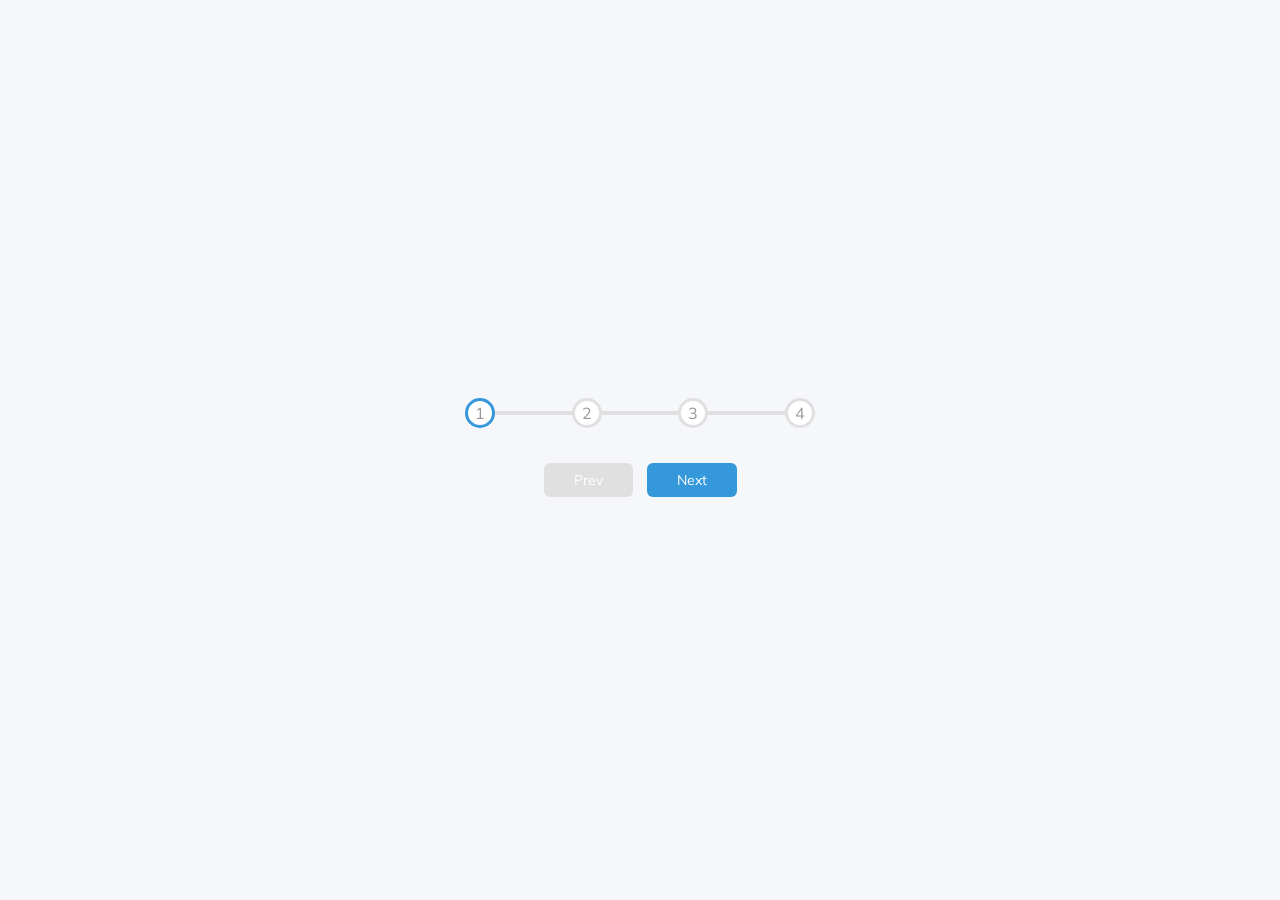
<file: progress_steps/index.html>
<!DOCTYPE html>
<html lang="en">
<head>
    <meta charset="UTF-8">
    <meta name="viewport" content="width=device-width, initial-scale=1.0">
    <!-- <link rel="stylesheet" href="https://cdnjs.cloudflare.com/ajax/libs/font-awesome/6.7.2/css/all.min.css" integrity="sha512-Evv84Mr4kqVGRNSgIGL/F/aIDqQb7xQ2vcrdIwxfjThSH8CSR7PBEakCr51Ck+w+/U6swU2Im1vVX0SVk9ABhg==" crossorigin="anonymous" referrerpolicy="no-referrer" /> -->
    <link rel="stylesheet" href="style.css">
    <title>Progress Steps</title>
</head>
<body>
    <div class="container">
        <div class="progress-container">
            <div class="progress" id="progress"></div>
            <div class="circle active">1</div>
            <div class="circle">2</div>
            <div class="circle">3</div>
            <div class="circle">4</div>
        </div>

        <button class="btn" id="prev" disabled>Prev</button>
        <button class="btn" id="next">Next</button>
    </div>

    <script src="script.js"></script>
</body>
</html>
</file>
<file: progress_steps/style.css>
@import url('https://fonts.googleapis.com/css?family=Muli&display=swap');

:root {
    --line-border-fill: #3498db;
    --line-border-empty:#e0e0e0;
}

* {
    box-sizing: border-box;
}

body {
    background-color: #f6f7fb;
    font-family: 'Muli',' sans-serif';
    display: flex;
    align-items: center;
    justify-content: center;
    height: 100dvh;
    overflow: hidden;
    margin: 0;
}

.container {
    text-align: center;
}

.progress-container {
    display: flex;
    justify-content: space-between;
    position: relative;
    margin-bottom: 30px;
    max-width: 100%;
    width: 350px;
}

.progress-container::before {
    content: '';
    background-color: var(--line-border-empty);
    position: absolute;
    top: 50%;
    left: 0;
    transform: translateY(-50%);
    height: 4px;
    width: 100%;
    z-index: -1;
}

.progress {
    background-color: var(--line-border-fill);
    position: absolute;
    top: 50%;
    left: 0;
    transform: translateY(-50%);
    height: 4px;
    width: 0%;
    z-index: -1;
    transition: 0.4s ease;
}

.circle {
    background-color: #fff;
    color: #999;
    border-radius: 50%;
    height: 30px;
    width: 30px;
    display: flex;
    align-items: center;
    justify-content: center;
    border: 3px solid var(--line-border-empty);
    transition: 0.4s ease;
}

.circle.active {
    border-color: var(--line-border-fill);
}

.btn {
    background-color: var(--line-border-fill);
    color: #fff;
    border: 0;
    border-radius: 6px;
    cursor: pointer;
    font-family: inherit;
    padding: 8px 30px;
    margin: 5px;
    font-size: 14px;
}

.btn:active:not(:disabled) {
    transform: scale(0.98);
}

.btn:focus {
    outline: 0;
}

.btn:disabled {
    background-color: var(--line-border-empty);
    cursor: not-allowed;
}
</file>
